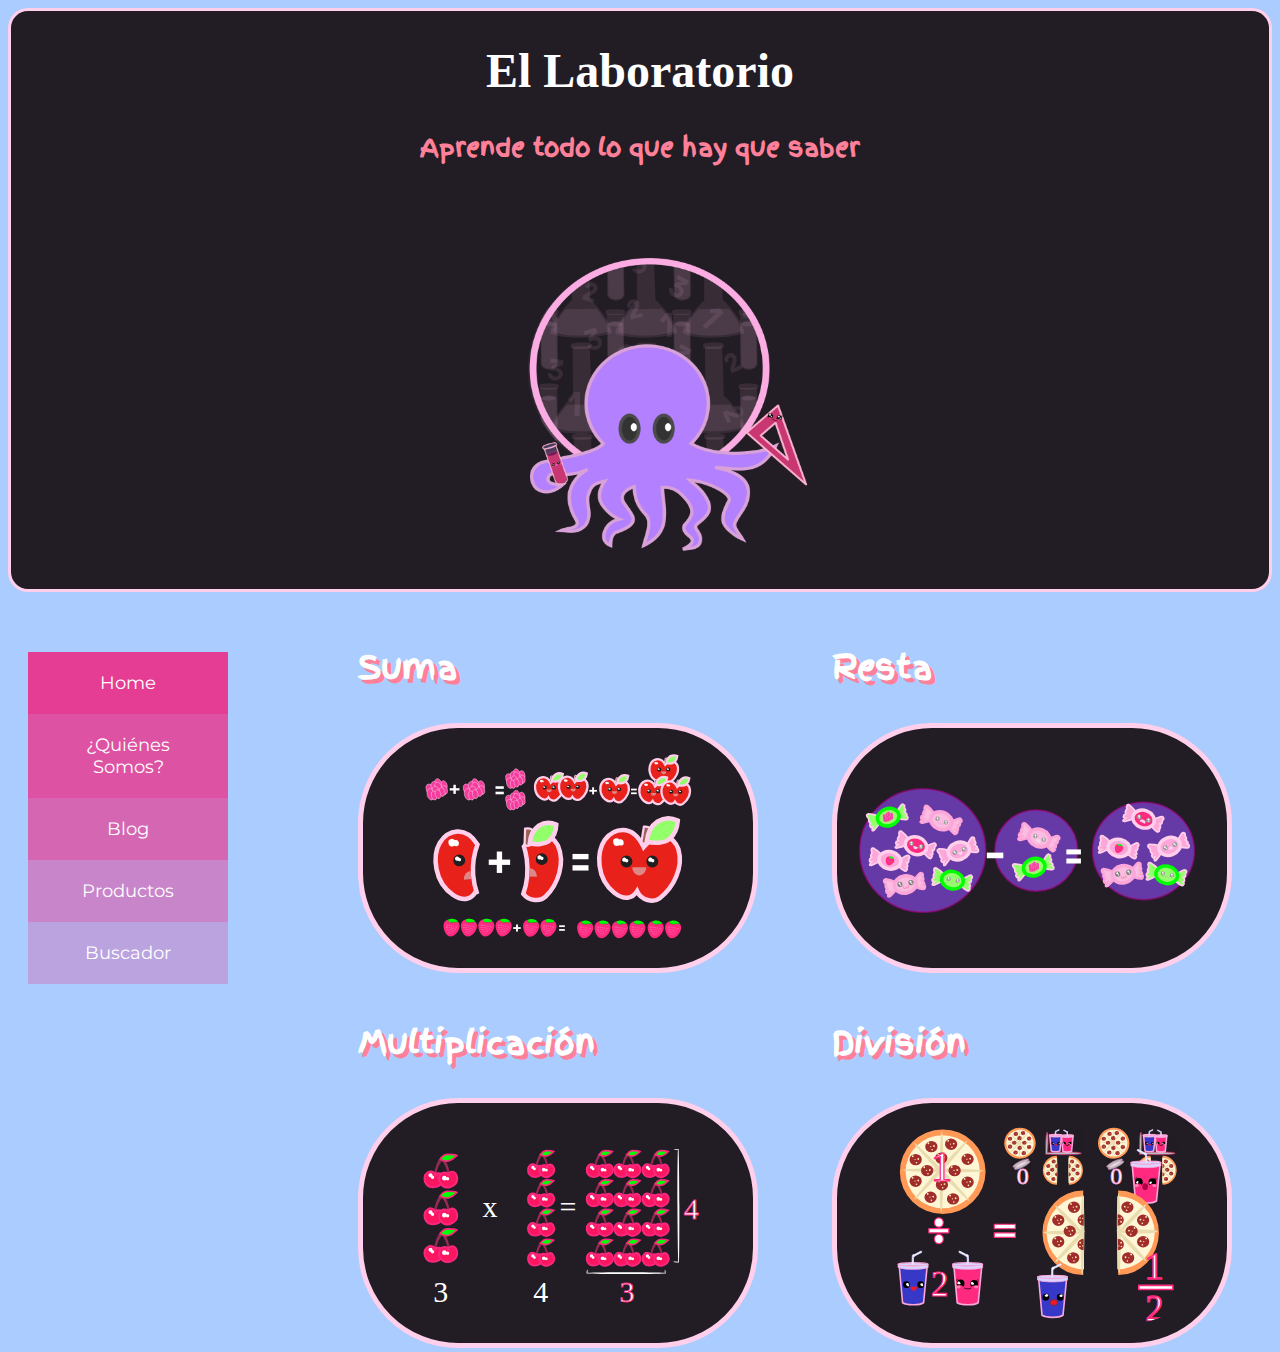
<file: index.html>
<!DOCTYPE HTML>
<head>
  <title>El Laboratorio</title>
  <meta charset="utf-8"/>
  <link rel="stylesheet" type="text/css" href="maincss.css">
  <link href="https://fonts.googleapis.com/css?family=Baloo|Finger+Paint|Montserrat" rel="stylesheet">
</head>
<html>
<body>
  <div class="titulo">
    <h1>El Laboratorio</h1>
    <h2 id="subtitulo">Aprende todo lo que hay que saber</h2>
  </div>
  <div class="banner">
    <img src="Main Images/header.png"
    alt="Pulpo Lab" style="center;width:650px;height:400px;">
  </div>
  <div>
    <ul class="barra">
      <li><button class="buttonm"><a href="#home">Home</a></button></li>
      <li><button class="buttonm2"><a href="#home">¿Quiénes Somos?</a></button></li>
      <li><button class="buttonm3"><a href="#home">Blog</a></button></li>
      <li><button class="buttonm4"><a href="#home">Productos</a></button></li>
      <li><button class="buttonm5"><a href="#home">Buscador</a></button></li>
    </ul>
  </div>
  <div class="vitrina">
    <div class="opciones">
      <h3>Suma</h3>
      <a href="suma.html" target="_blank">
        <img src="Aritmetica Images/suma.svg">
      </a>
    </div>
    <div class="opciones">
      <h3>Resta</h3>
      <a href="resta.html" target="_blank">
        <img src="Aritmetica Images/resta.svg">
      </a>
    </div>
    <div class="opciones">
      <h3>Multiplicación</h3>
      <a href="multiplicacion.html" target="_blank">
        <img id="mult" src="Aritmetica Images/multiplicacion.svg">
      </a>
    </div>
    <div class="opciones">
      <h3>División</h3>
      <a href="division.html" target="_blank">
       <img src="Aritmetica Images/division.svg">
      </a>
   </div>
  </div>
  
</body>
</html>
</file>
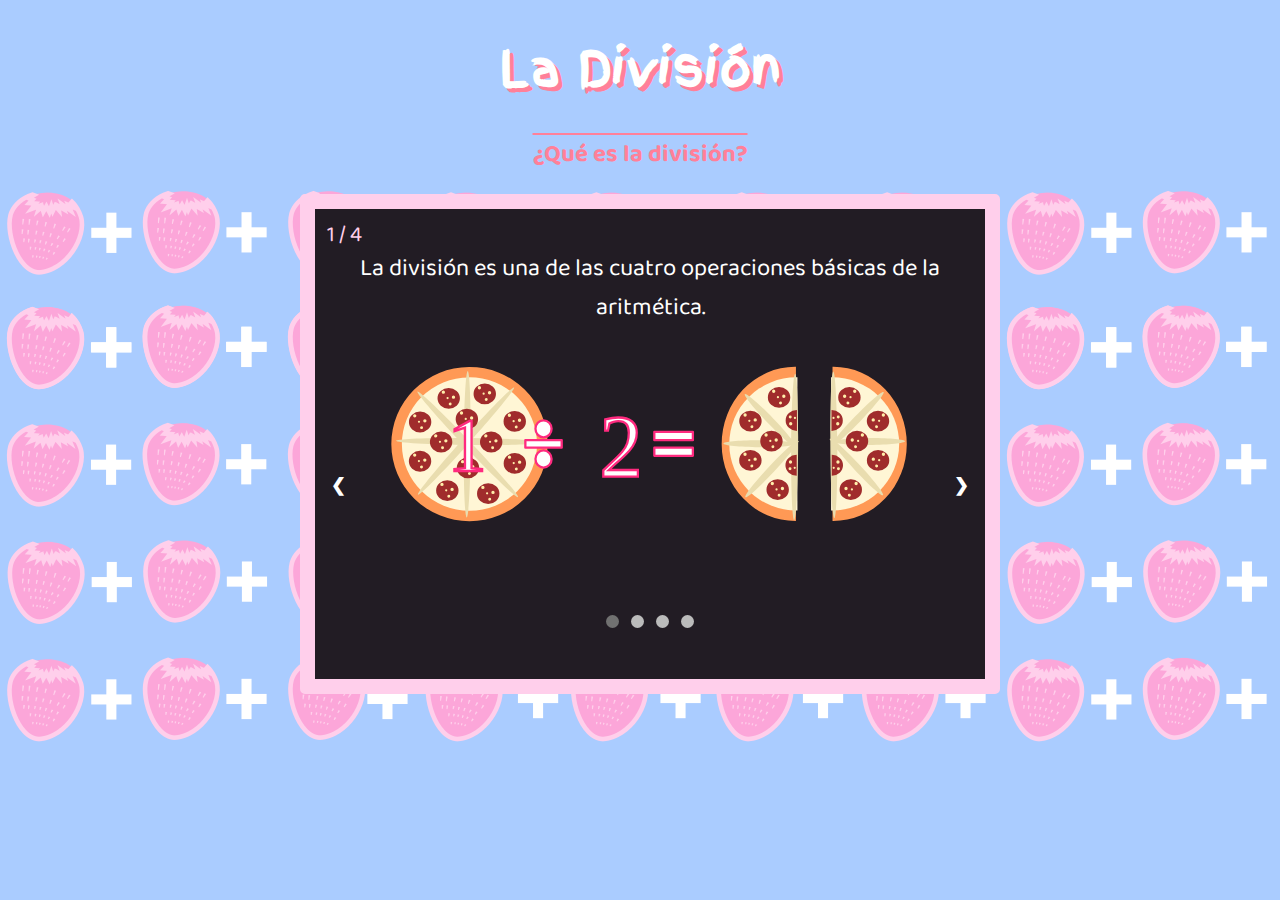
<file: division.html>
<!DOCTYPE HTML>
<head>
  <title>División</title>
  <meta charset="utf-8"/>
  <link rel="stylesheet" type="text/css" href="page2.css">
  <link href="https://fonts.googleapis.com/css?family=Baloo|Finger+Paint|Montserrat" rel="stylesheet">
</head>
<html>
<body>
  <div class="titulo">
    <h1>La División</h1>
    <h2 id="subtitulo">¿Qué es la división?</h2>
  </div>
  <div class="contenido">
   <div class="slideshow-container">
  <div class="mySlides fade">
    <div class="numbertext">1 / 4</div>
    <img src="Aritmetica Images/divisionAnim1.svg" style="width:80%">
    <div class="text">La división es una de las cuatro operaciones básicas de la aritmética.</div>
  </div>

  <div class="mySlides fade">
    <div class="numbertext">2 / 4</div>
    <img src="Aritmetica Images/divisionAnim11.svg" style="width:80%">
    <div class="text">Es la operación inversa de la multiplicación. </div>
  </div>

  <div class="mySlides fade">
    <div class="numbertext">3 / 4</div>
    <img src="Aritmetica Images/divisionAnim2.svg" style="width:80%">
    <div class="text">Puede verse como la acción de contar cuantas veces se encuentra un número dentro de otro.
    Estos números son el dividendo y el divisor.</div>
  </div>
  <div class="mySlides fade">
    <div class="numbertext">3 / 4</div>
    <img src="Aritmetica Images/divisionAnim21.svg" style="width:80%">
    <div class="text">El dividendo es el número que queremos dividir. El divisor es el número contenido en el dividendo.</div>
  </div>
  <div class="mySlides fade">
    <div class="numbertext">3 / 4</div>
    <img src="Aritmetica Images/divisionAnim23.svg" style="width:80%">
    <div class="text">El divisor se encuentra en el dividendo cierto número de veces.
      Ese número de veces en el que el divisor se encuentra en el dividendo se llama cociente.</div>
  </div>
  <div class="mySlides fade">
    <div class="numbertext">4 / 4</div>
    <img src="Aritmetica Images/divisionAnim3.svg" style="width:80%">
    <div class="text">Una vez que aprendas los pasos de la división podrás usarlo para dividir cuentas entre tus amigos,
      saber cómo usar tu dinero y sorprender a todos con tus habilidades ninja. </div>
  </div>
  <div class="mySlides fondo">
    <img src="Aritmetica Images/Caver.svg" style="width:80%">
    <div class="text">Puedes empezar a dividir con uno de nuestros juegos.</div>
  </div>
  <a class="prev" onclick="plusSlides(-1)">&#10094;</a>
  <a class="next" onclick="plusSlides(1)">&#10095;</a>
</div>
<br>

<div style="text-align:center">
  <span class="dot" onclick="currentSlide(1)"></span>
  <span class="dot" onclick="currentSlide(2)"></span>
  <span class="dot" onclick="currentSlide(3)"></span>
  <span class="dot" onclick="currentSlide(3)"></span>
</div>
<script>
var slideIndex = 1;
showSlides(slideIndex);

function plusSlides(n) {
  showSlides(slideIndex += n);
}

function currentSlide(n) {
  showSlides(slideIndex = n);
}

function showSlides(n) {
  var i;
  var slides = document.getElementsByClassName("mySlides");
  var dots = document.getElementsByClassName("dot");
  if (n > slides.length) {slideIndex = 1}
  if (n < 1) {slideIndex = slides.length}
  for (i = 0; i < slides.length; i++) {
      slides[i].style.display = "none";
  }
  for (i = 0; i < dots.length; i++) {
      dots[i].className = dots[i].className.replace(" active", "");
  }
  slides[slideIndex-1].style.display = "block";
  dots[slideIndex-1].className += " active";
}
</script>

  </div>
</body>
</html>
</file>
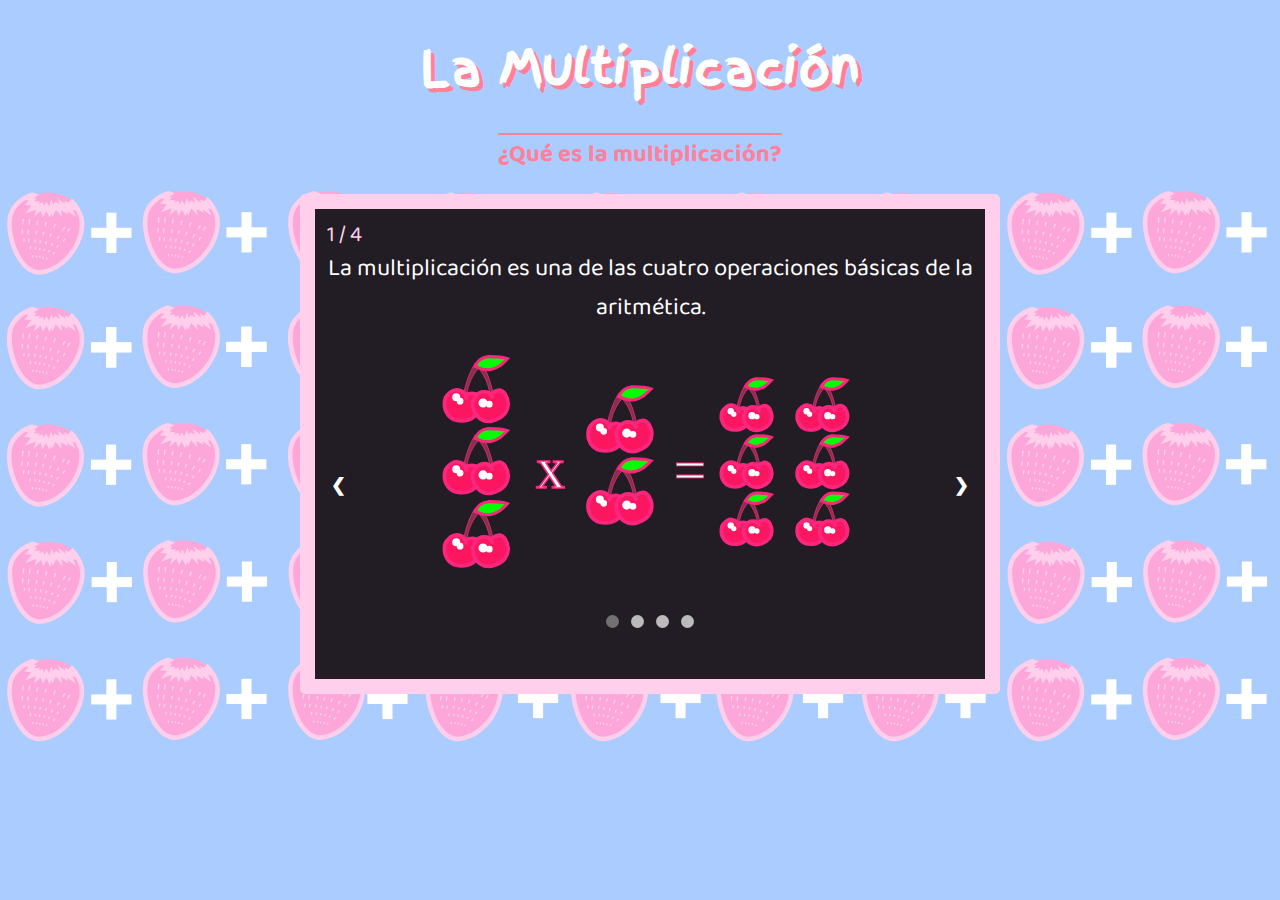
<file: multiplicacion.html>
<!DOCTYPE HTML>
<head>
  <title>Multiplicación</title>
  <meta charset="utf-8"/>
  <link rel="stylesheet" type="text/css" href="page2.css">
  <link href="https://fonts.googleapis.com/css?family=Baloo|Finger+Paint|Montserrat" rel="stylesheet">
</head>
<html>
<body>
  <div class="titulo">
    <h1>La Multiplicación</h1>
    <h2 id="subtitulo">¿Qué es la multiplicación?</h2>
  </div>
  <div class="contenido">
   <div class="slideshow-container">
  <div class="mySlides fade">
    <div class="numbertext">1 / 4</div>
    <img src="Aritmetica Images/multiplicacionAnim1.svg" style="width:80%">
    <div class="text">La multiplicación es una de las cuatro operaciones básicas de la aritmética.</div>
  </div>

  <div class="mySlides fade">
    <div class="numbertext">2 / 4</div>
    <img src="Aritmetica Images/multiplicacionAnim2.svg" style="width:80%">
    <div class="text">Puede verse como la acción de sumar un número tantas veces como indique otro número. Estos números se llaman multiplicando y multiplicador.</div>
  </div>

  <div class="mySlides fade">
    <div class="numbertext">3 / 4</div>
    <img src="Aritmetica Images/multiplicacionAnim3.svg" style="width:80%">
    <div class="text">El multiplicando indica el número a ser multiplicado.
      El multiplicador indica el número de veces que se suma el multiplicando. </div>
  </div>
  <div class="mySlides fade">
    <div class="numbertext">4 / 4</div>
    <img src="Aritmetica Images/multiplicacionAnim4.svg" style="width:80%">
    <div class="text">La multiplicación está relacionada con el área geométrica.
      Puedes contar objetos sobre la superficie de un rectángulo o calcular su superficie con ayuda de la multiplicación.</div>
  </div>
  <div class="mySlides fondo">
    <img src="Aritmetica Images/Caver.svg" style="width:80%">
    <div class="text">Puedes empezar a multiplicar con uno de nuestros juegos.</div>
  </div>
  <a class="prev" onclick="plusSlides(-1)">&#10094;</a>
  <a class="next" onclick="plusSlides(1)">&#10095;</a>
</div>
<br>

<div style="text-align:center">
  <span class="dot" onclick="currentSlide(1)"></span>
  <span class="dot" onclick="currentSlide(2)"></span>
  <span class="dot" onclick="currentSlide(3)"></span>
  <span class="dot" onclick="currentSlide(3)"></span>
</div>
<script>
var slideIndex = 1;
showSlides(slideIndex);

function plusSlides(n) {
  showSlides(slideIndex += n);
}

function currentSlide(n) {
  showSlides(slideIndex = n);
}

function showSlides(n) {
  var i;
  var slides = document.getElementsByClassName("mySlides");
  var dots = document.getElementsByClassName("dot");
  if (n > slides.length) {slideIndex = 1}
  if (n < 1) {slideIndex = slides.length}
  for (i = 0; i < slides.length; i++) {
      slides[i].style.display = "none";
  }
  for (i = 0; i < dots.length; i++) {
      dots[i].className = dots[i].className.replace(" active", "");
  }
  slides[slideIndex-1].style.display = "block";
  dots[slideIndex-1].className += " active";
}
</script>

  </div>
</body>
</html>
</file>
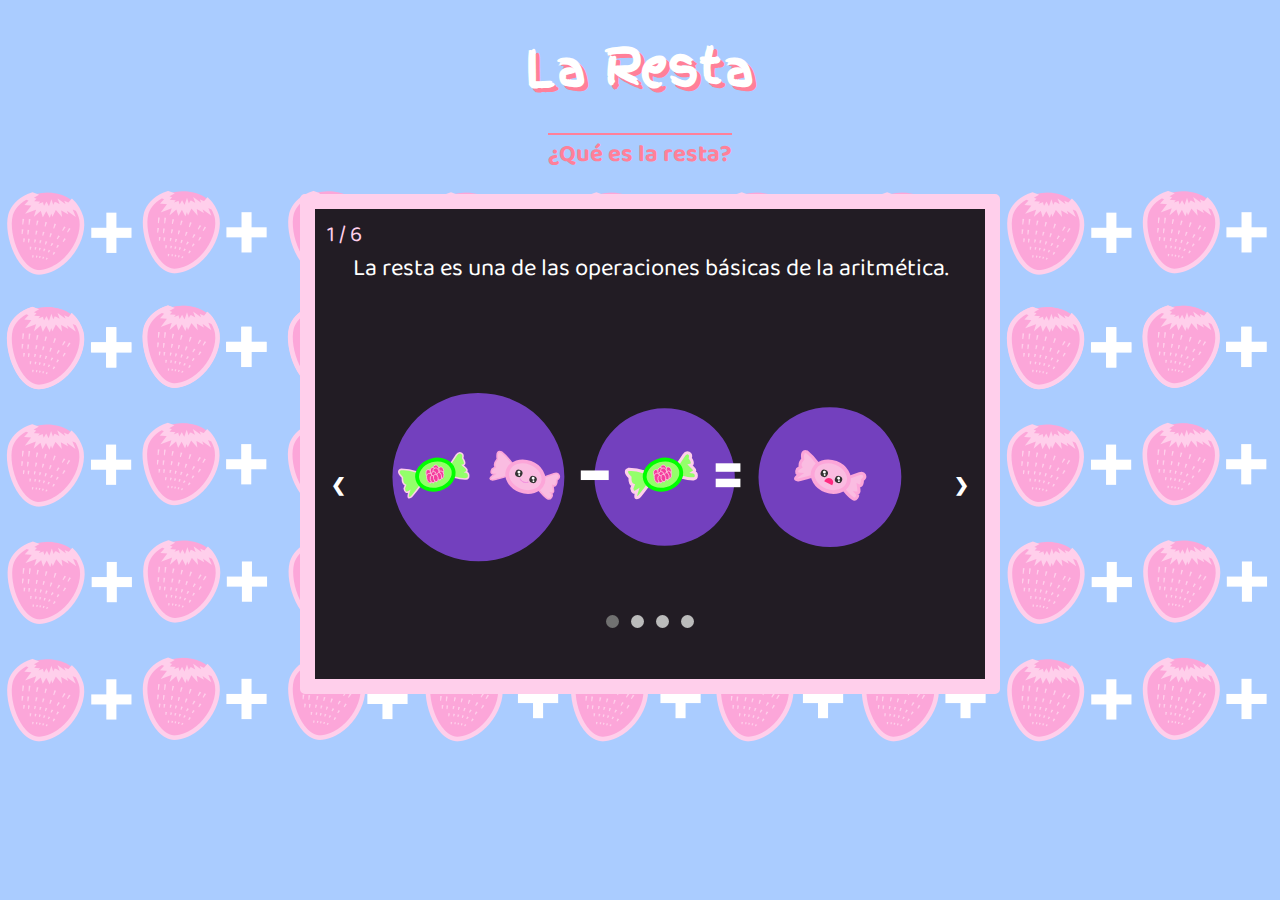
<file: resta.html>
<!DOCTYPE HTML>
<head>
  <title>Resta</title>
  <meta charset="utf-8"/>
  <link rel="stylesheet" type="text/css" href="page2.css">
  <link href="https://fonts.googleapis.com/css?family=Baloo|Finger+Paint|Montserrat" rel="stylesheet">
</head>
<html>
<body>
  <div class="titulo">
    <h1>La Resta</h1>
    <h2 id="subtitulo">¿Qué es la resta?</h2>
  </div>
  <div class="contenido">
   <div class="slideshow-container">
  <div class="mySlides fade">
    <div class="numbertext">1 / 6</div>
    <img src="Aritmetica Images/restaAnim1.svg" style="width:80%">
    <div class="text">La resta es una de las operaciones básicas de la aritmética.</div>
  </div>

  <div class="mySlides fade">
    <div class="numbertext">2 / 6</div>
    <img src="Aritmetica Images/restaAnim2.svg" style="width:80%">
    <div class="text">Con ella puedes eliminar un número de otro para obtener una cantidad menor.</div>
  </div>

  <div class="mySlides fade">
    <div class="numbertext">3 / 6</div>
    <img src="Aritmetica Images/restaAnim3.svg" style="width:80%">
    <div class="text">También puedes verlo como la eliminación de objetos de una colección para obtener otra de menor tamaño.</div>
  </div>
  <div class="mySlides fade">
    <div class="numbertext">4 / 6</div>
    <img src="Aritmetica Images/Caver1.svg" style="width:80%">
    <div class="text">La resta fue la primera operación matemática descubierta por el hombre.</div>
  </div>
  <div class="mySlides fade">
    <div class="numbertext">5 / 6</div>
    <img src="Aritmetica Images/Caver2.svg" style="width:80%">
    <div class="text">Debido a que sus recursos eran escasos y difíciles de reponer, disminuían con el tiempo.</div>
  </div>
  <div class="mySlides fade">
    <div class="numbertext">6 / 6</div>
    <img src="Aritmetica Images/Caver.svg" style="width:80%">
    <div class="text">Ya sea que estés contando números, objetos o personas, la resta te será útil.</div>
  </div>
  <div class="mySlides fondo">
    <img src="Aritmetica Images/Caver.svg" style="width:80%">
    <div class="text">Puedes empezar a restar con uno de nuestros juegos.</div>
  </div>
  <a class="prev" onclick="plusSlides(-1)">&#10094;</a>
  <a class="next" onclick="plusSlides(1)">&#10095;</a>
</div>
<br>

<div style="text-align:center">
  <span class="dot" onclick="currentSlide(1)"></span>
  <span class="dot" onclick="currentSlide(2)"></span>
  <span class="dot" onclick="currentSlide(3)"></span>
  <span class="dot" onclick="currentSlide(3)"></span>
</div>
<script>
var slideIndex = 1;
showSlides(slideIndex);

function plusSlides(n) {
  showSlides(slideIndex += n);
}

function currentSlide(n) {
  showSlides(slideIndex = n);
}

function showSlides(n) {
  var i;
  var slides = document.getElementsByClassName("mySlides");
  var dots = document.getElementsByClassName("dot");
  if (n > slides.length) {slideIndex = 1}
  if (n < 1) {slideIndex = slides.length}
  for (i = 0; i < slides.length; i++) {
      slides[i].style.display = "none";
  }
  for (i = 0; i < dots.length; i++) {
      dots[i].className = dots[i].className.replace(" active", "");
  }
  slides[slideIndex-1].style.display = "block";
  dots[slideIndex-1].className += " active";
}
</script>

  </div>
</body>
</html>
</file>
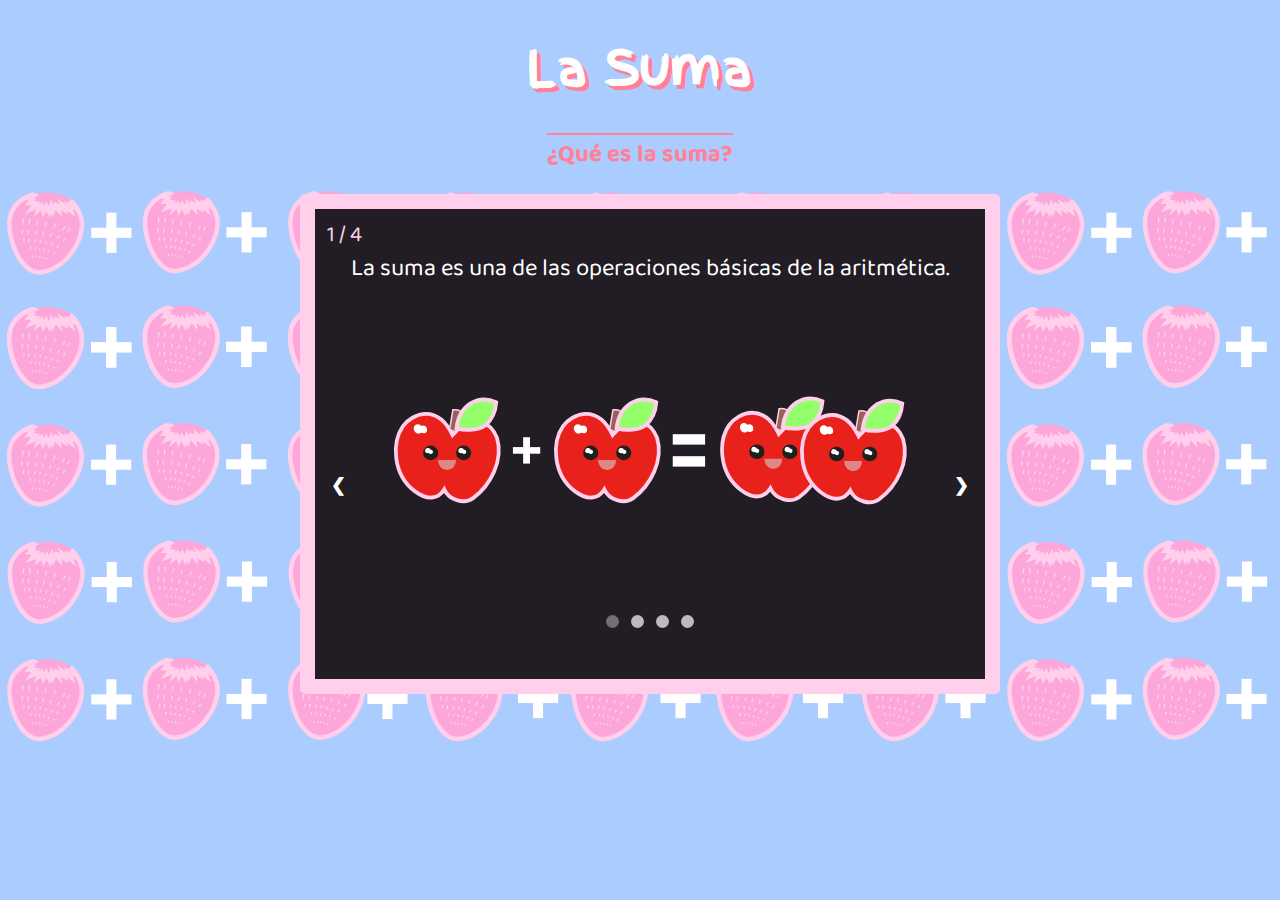
<file: suma.html>
<!DOCTYPE HTML>
<head>
  <title>Suma</title>
  <meta charset="utf-8"/>
  <link rel="stylesheet" type="text/css" href="page2.css">
  <link href="https://fonts.googleapis.com/css?family=Baloo|Finger+Paint|Montserrat" rel="stylesheet">
</head>
<html>
<body>
  <div class="titulo">
    <h1>La Suma</h1>
    <h2 id="subtitulo">¿Qué es la suma?</h2>
  </div>
  <div class="contenido">
   <div class="slideshow-container">
    <div class="mySlides fade">
    <div class="numbertext">1 / 4</div>
    <img src="Aritmetica Images/SumaAnim1.svg" style="width:80%">
    <div class="text">La suma es una de las operaciones básicas de la aritmética.</div>
  </div>

  <div class="mySlides fade">
    <div class="numbertext">2 / 4</div>
    <img src="Aritmetica Images/SumaAnim2.svg" style="width:80%">
    <div class="text">Con ella puedes agregar números a otros números para obtener una nueva cantidad. </div>
  </div>

  <div class="mySlides fade">
    <div class="numbertext">3 / 4</div>
    <img src="Aritmetica Images/SumaAnim3.svg" style="width:80%">
    <div class="text">También se puede ver como el proceso de juntar dos colecciones o más de objetos para obtener una sola colección.</div>
  </div>
  <div class="mySlides fade">
    <div class="numbertext">4 / 4</div>
    <img src="Aritmetica Images/SumaAnim4.svg" style="width:80%">
    <div class="text">La suma es la más divertida de las operaciones porque siempre ganas.</div>
  </div>
  <div class="mySlides fondo">
    <img src="Aritmetica Images/Caver.svg" style="width:80%">
    <div class="text">Puedes empezar a sumar con uno de nuestros juegos.</div>
  </div>
  <a class="prev" onclick="plusSlides(-1)">&#10094;</a>
  <a class="next" onclick="plusSlides(1)">&#10095;</a>
</div>
<br>

<div style="text-align:center">
  <span class="dot" onclick="currentSlide(1)"></span>
  <span class="dot" onclick="currentSlide(2)"></span>
  <span class="dot" onclick="currentSlide(3)"></span>
  <span class="dot" onclick="currentSlide(3)"></span>
</div>
<script>
var slideIndex = 1;
showSlides(slideIndex);

function plusSlides(n) {
  showSlides(slideIndex += n);
}

function currentSlide(n) {
  showSlides(slideIndex = n);
}

function showSlides(n) {
  var i;
  var slides = document.getElementsByClassName("mySlides");
  var dots = document.getElementsByClassName("dot");
  if (n > slides.length) {slideIndex = 1}
  if (n < 1) {slideIndex = slides.length}
  for (i = 0; i < slides.length; i++) {
      slides[i].style.display = "none";
  }
  for (i = 0; i < dots.length; i++) {
      dots[i].className = dots[i].className.replace(" active", "");
  }
  slides[slideIndex-1].style.display = "block";
  dots[slideIndex-1].className += " active";
}
</script>

  </div>
</body>
</html>
</file>
<file: maincss.css>
/*----El Laboratorio----*/

/*---Estilos generales---*/
a:link {
  color: #fff;
  text-decoration: none;
}
a:visited {
  color: #ffcfeb;
  text-decoration: none;
}
a:hover {
  color: #ffffff;
}
a:active {
  color: #b380ff;
  text-decoration: none;
}


.titulo {
  text-align: center;
  font-family: Ubuntu;
  font-size: 24px;
  color: white;
  -webkit-column-span: all; /* Chrome, Safari, Opera */
  column-span: all;
  background-color: #221c24;
  border-top: solid #ffcfeb;
  border-right: solid #ffcfeb;
  border-left: solid #ffcfeb;
  border-top-right-radius: 20px;
  border-top-left-radius: 20px;
}

#subtitulo {
  font-family: 'Finger Paint', lucida;
  font-size: 24px;
  color: #ff8099;
}

.banner {
  text-align: center;
  background-color: #221c24;
  -webkit-column-span: all; /* Chrome, Safari, Opera */
  column-span: all;
  border-bottom: solid #ffcfeb;
  border-right: solid #ffcfeb;
  border-left: solid #ffcfeb;
  border-bottom-right-radius: 20px;
  border-bottom-left-radius: 20px;
}

.vitrina{
  display: inline-block;
  position: absolute;
  margin: 10px 10px 100px 250px;
}

.vitrina img {
  overflow: auto;
  position: relative;
  display: inline-block;
  height: 200px;
  width: 350px;
  padding: 20px;
  border: 5px solid #ffcfeb;
  border-radius: 100px;
  background-color: #221c24;
}

.opciones {
  display: inline-block;
  width: 300px;
  height: 200px;
  margin: 10px 70px 70px 100px;
  text-align: left;
}

.barra {
  position: absolute;
  float: left;
  max-width: 220px;
  margin: 40px 0px 0px 0px;
  padding: 20px;
  list-style-type: none;
  text-align: center;
}

/* button main navigation bar*/
.buttonm {
  color: #ffffff;
  border: none;
  width: 200px;
  background-color: #E63D94;
  padding: 20px 40px;
  font-family: Montserrat;
  font-size: 18px;
  text-decoration: none;
}

.buttonm:hover{
  background-color: #F21F7D;
}

.buttonm2 {
  color: #ffffff;
  border: none;
  width: 200px;
  background-color: #DD52A3;
  padding: 20px 40px;
  font-family: Montserrat;
  font-size: 18px;
  text-decoration: none;
}

.buttonm2:hover{
  background-color: #F21F7D;
}

.buttonm3 {
  color: #ffffff;
  border: none;
  width: 200px;
  background-color: #D466B2;
  padding: 20px 40px;
  font-family: Montserrat;
  font-size: 18px;
  text-decoration: none;
}

.buttonm3:hover{
  background-color: #F21F7D;
}

.buttonm4 {
  color: #ffffff;
  border: none;
  width: 200px;
  background-color: #C885C9;
  padding: 20px 40px;
  font-family: Montserrat;
  font-size: 18px;
  text-decoration: none;
}

.buttonm4:hover{
  background-color: #F21F7D;
}

.buttonm5 {
  color: #ffffff;
  border: none;
  width: 200px;
  background-color: #BBA3E0;
  padding: 20px 40px;
  font-family: Montserrat;
  font-size: 18px;
  text-decoration: none;
}

.buttonm5:hover {
  background-color: #F21F7D;
}

.footer {
  position: relative;
  height: 50px;
  bottom: 0;
  right: 0;
  padding: 15px;
  font-family: 'Monserrat', arial, sans-serif;
  font-weight: bold;
  color: #fff;
}

body {
  position: relative;
  background-color: #aaccff;
  -webkit-column-count: 3; /* Chrome, Safari, Opera */
  -moz-column-count: 3; /* Firefox */
  column-count: 3;
  -webkit-column-gap: 40px; /* Chrome, Safari, Opera */
  -moz-column-gap: 40px; /* Firefox */
  column-gap: 40px;
  -webkit-column-rule: 1px solid lightblue; /* Chrome, Safari, Opera */
  -moz-column-rule: 1px solid lightblue; /* Firefox */
  column-rule: 1px solid lightblue;
  margin-bottom: 150px;
}

h3 {
  position: relative;
  color : #ffffff;
  font-family: Finger Paint;
  font-size: 32px;
  text-shadow: 4px 4px #ff8099;
}

@keyframes fondo {
  15%  {background-color: #E63D94;}
  100% {background-color: #BBA3E0;}
}

a img:hover {
  opacity: 0.8;
  background-color: #BBA3E0;
  animation-name: fondo;
  animation-duration: 1s;
}
</file>
<file: page2.css>
/*--Páginas internas--*/
* {
  box-sizing:border-box
}

body, html {
  margin: 0;
  padding: 0;
}

body {
  background-position: top;
  background-color: #aaccff;
  background-image: url('Aritmetica Images/aritmeticaBack.png');
  background-repeat: repeat-x;
}

h1 {
  font-family: Finger Paint;
  font-size: 48px;
  color: #ffffff;
  text-shadow: 4px 4px #ff8099;
}

.titulo {
  text-align: center;
  background-color: #aaccff;
  margin-top: 0;
}

#subtitulo {
  font-family: Baloo;
  color: #ff8099;
  text-decoration: overline;
}

.contenido {
  margin-left: 300px;
  margin-right: 320px;
  margin-bottom: 50px;
  width: 700px;
  height: 500px;
  text-align: center;
  background-color: #221c24;
  border: solid #ffcfeb 15px;
  border-radius: 5px;
}

/* Slideshow container */
.slideshow-container {
  max-width: 1000px;
  position: relative;
  margin:  auto;
}

.mySlides {
    display: none;
}

/* Next & previous buttons */
.prev, .next {
  cursor: pointer;
  position: absolute;
  top: 70%;
  width: auto;
  margin-top: -22px;
  padding: 16px;
  color: white;
  font-weight: bold;
  font-size: 18px;
  transition: 1s ease;
  border-radius: 0 3px 3px 0;
}

.prev {
  left: 0;
  border-radius: 3px 0 0 3px;
}

/* Position the "next button" to the right */
.next {
  right: 0;
  border-radius: 3px 0 0 3px;
}

/* On hover, add a black background color with a little bit see-through */
.prev:hover, .next:hover {
  background-color: rgba(0,0,0,0.8);
}

/* Caption text */
.text {
  font-family: Baloo;
  font-size: 24px;
  color: #ffffff;
  padding: 8px 12px;
  position: absolute;
  top: 32px;
  width: 100%;
  text-align: center;
}

/* Number text (1/3 etc) */
.numbertext {
  color: #ffcfeb;
  font-size: 22px;
  font-family: Baloo;
  padding: 8px 12px;
  position: absolute;
  top: 0;
}

/* The dots*/
.dot {
  cursor:pointer;
  height: 13px;
  width: 13px;
  margin: 0px 4px;
  background-color: #bbb;
  border-radius: 50%;
  display: inline-block;
  transition: background-color 0.6s ease;
}

.active, .dot:hover {
  background-color: #717171;
}

/* Fading animation */
.fade {
  -webkit-animation-name: fade;
  -webkit-animation-duration: 1.5s;
  animation-name: fade;
  animation-duration: 1.5s;
}

.fondo {
  opacity: 1;
  background-color: #E63D94;
  animation-name: fondo;
  animation-duration: 1.5s;
}

@-webkit-keyframes fade {
  from {opacity: .4}
  to {opacity: 1}
}

@keyframes fade {
  from {opacity: .4}
  to {opacity: 1}
}

@keyframes fondo {
  10%  {background-color: #aaccff;}
  100% {background-color: #E63D94;}
}
</file>
